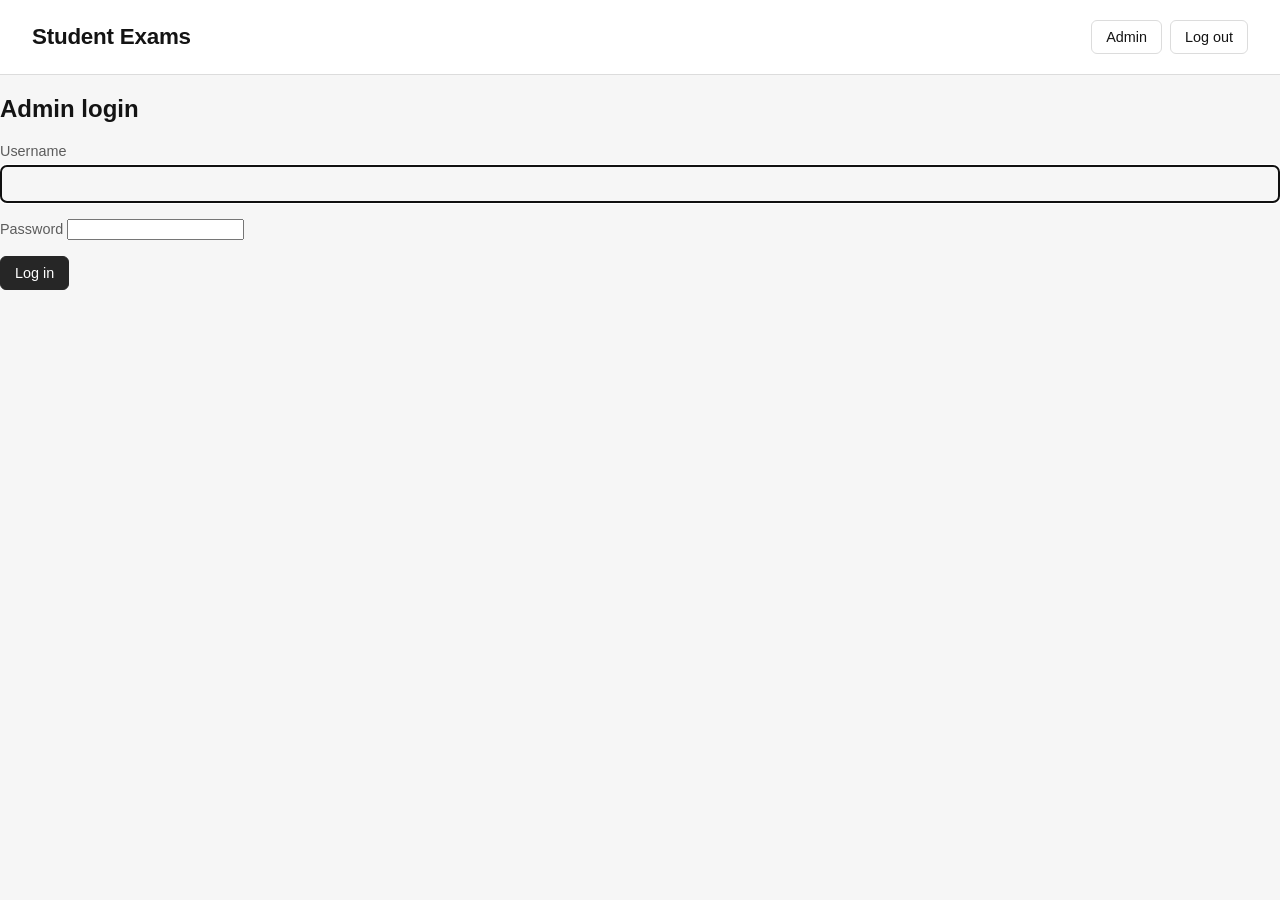
<file: index.html>
<!doctype html>
<html lang="en">
<head>
<meta charset="UTF-8" />
<meta name="viewport" content="width=device-width, initial-scale=1.0" />
<title>Student Exams</title>
<link rel="stylesheet" href="assets/style.css" />
</head>
<body>
<header class="site-header">
  <h1>Student Exams</h1>
  <div style="display:flex; gap:8px;">
    <a class="button ghost" href="admin.html">Admin</a>
    <button class="button ghost" type="button" onclick="logoutAdmin()">Log out</button>
  </div>
</header>

<main class="container" id="listRoot" hidden>
  <div class="toolbar">
    <input type="search" id="search" placeholder="Search exams…" />
    <label class="sort-label">
      Sort by
      <select id="sort">
        <option value="date-desc">Newest first</option>
        <option value="date-asc">Oldest first</option>
        <option value="name-asc">Name (A–Z)</option>
        <option value="name-desc">Name (Z–A)</option>
      </select>
    </label>
  </div>

  <div id="list" class="exam-grid"></div>
  <p id="empty" class="empty-state" hidden>No exams yet. Add one from the Admin page.</p>
</main>

<script src="assets/app.js"></script>
<script src="assets/auth.js"></script>
<script>
  requireAdminAuth(document.getElementById('listRoot'));

  let allExams = [];

  function copyIconSvg() {
    return `<svg viewBox="0 0 24 24" width="16" height="16" fill="none" stroke="currentColor" stroke-width="2" stroke-linecap="round" stroke-linejoin="round"><rect x="9" y="9" width="11" height="11" rx="2"></rect><path d="M5 15H4a2 2 0 0 1-2-2V4a2 2 0 0 1 2-2h9a2 2 0 0 1 2 2v1"></path></svg>`;
  }

  function escapeHtml(str) {
    const div = document.createElement('div');
    div.textContent = str;
    return div.innerHTML;
  }

  function render() {
    const term = document.getElementById('search').value.trim().toLowerCase();
    const mode = document.getElementById('sort').value;
    let filtered = allExams.filter((e) => e.name.toLowerCase().includes(term));
    filtered = sortExams(filtered, mode);

    const list = document.getElementById('list');
    const empty = document.getElementById('empty');
    list.innerHTML = '';

    if (filtered.length === 0) {
      empty.hidden = false;
      return;
    }
    empty.hidden = true;

    for (const exam of filtered) {
      const card = document.createElement('div');
      card.className = 'exam-card';
      card.innerHTML = `
        <div class="exam-card-main">
          <h2 class="exam-name">${escapeHtml(exam.name)}</h2>
          <p class="exam-date">${formatDate(exam.createdAt)} · <span class="device-count" data-count-for="${exam.id}">— devices</span></p>
        </div>
        <div class="exam-card-actions">
          <a class="button" href="${examViewUrl(exam.id)}">Open</a>
          <button class="icon-button copy-btn" type="button" title="Copy link" data-id="${exam.id}">
            ${copyIconSvg()}
            <span>Copy link</span>
          </button>
        </div>
      `;
      list.appendChild(card);
      getDeviceCount(exam.id).then((count) => {
        const el = card.querySelector(`[data-count-for="${exam.id}"]`);
        if (el) el.textContent = count === null ? 'count unavailable' : `${count} device${count === 1 ? '' : 's'}`;
      });
    }

    list.querySelectorAll('.copy-btn').forEach((btn) => {
      btn.addEventListener('click', () => {
        const url = absoluteUrl(examViewUrl(btn.dataset.id));
        copyText(url, btn);
      });
    });
  }

  document.getElementById('search').addEventListener('input', render);
  document.getElementById('sort').addEventListener('change', render);

  loadManifest().then((data) => {
    allExams = data;
    render();
  });
</script>
</body>
</html>
</file>
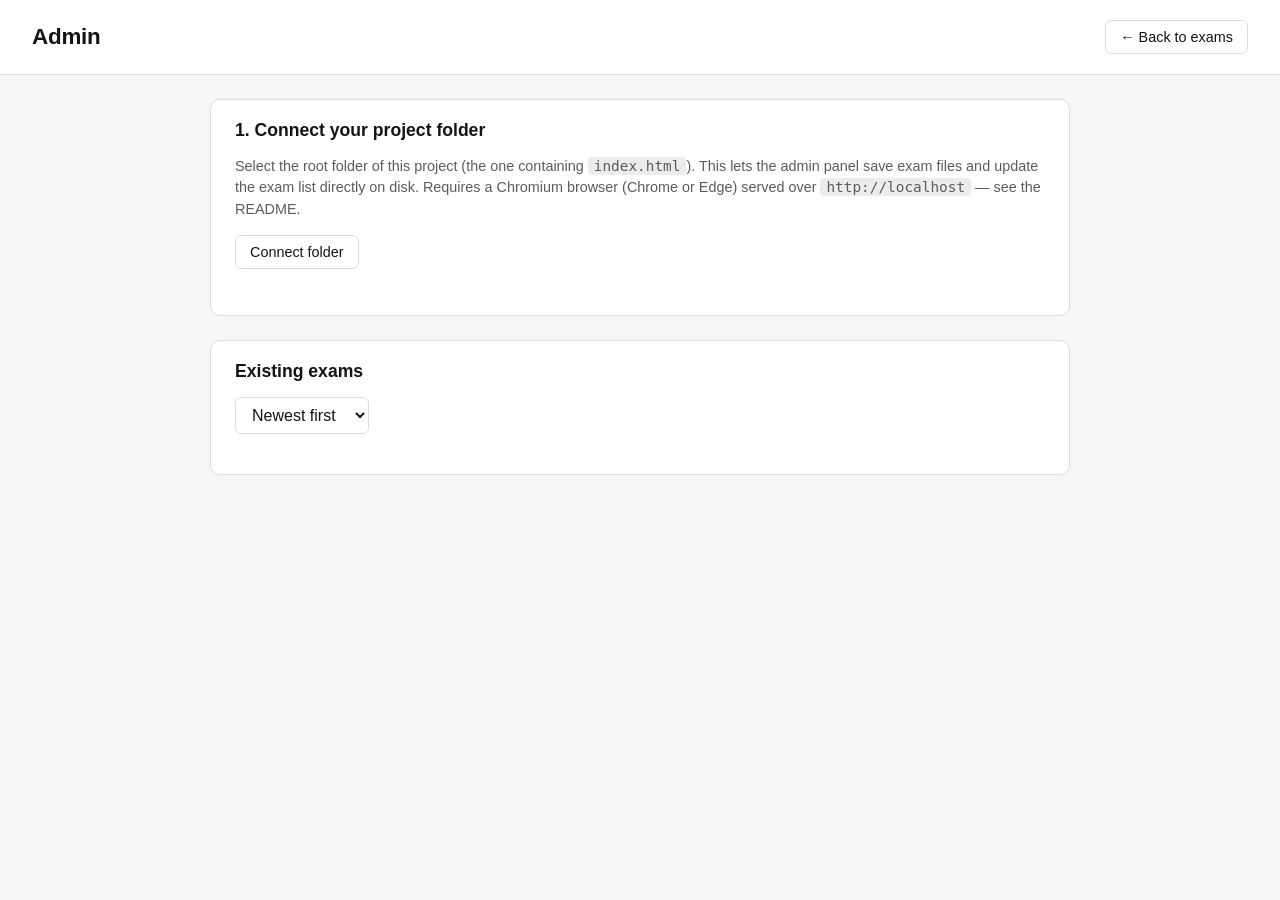
<file: admin.html>
<!doctype html>
<html lang="en">
<head>
<meta charset="UTF-8" />
<meta name="viewport" content="width=device-width, initial-scale=1.0" />
<title>Admin — Student Exams</title>
<link rel="stylesheet" href="assets/style.css" />
</head>
<body>
<header class="site-header">
  <h1>Admin</h1>
  <a class="button ghost" href="index.html">&larr; Back to exams</a>
</header>

<main class="container">
  <section class="panel">
    <h2>1. Connect your project folder</h2>
    <p class="hint">
      Select the root folder of this project (the one containing <code>index.html</code>).
      This lets the admin panel save exam files and update the exam list directly on disk.
      Requires a Chromium browser (Chrome or Edge) served over <code>http://localhost</code> — see the README.
    </p>
    <button id="connectBtn" class="button">Connect folder</button>
    <span id="connectStatus" class="status"></span>
  </section>

  <section class="panel" id="uploadPanel" hidden>
    <h2>2. Add an exam</h2>
    <form id="examForm">
      <label class="field">
        Exam name
        <input type="text" id="examName" name="examName" placeholder="e.g. Algebra Quiz 1" required />
      </label>

      <label class="field">
        Exam HTML file
        <div id="dropZone" class="drop-zone">
          <p>Drag &amp; drop an .html file here, or click to browse</p>
          <input type="file" id="examFile" accept=".html,text/html" hidden />
          <p id="fileName" class="file-name"></p>
        </div>
      </label>

      <button type="submit" class="button primary">Add exam</button>
    </form>
    <p id="formStatus" class="status"></p>
  </section>

  <section class="panel">
    <h2>Existing exams</h2>
    <div class="toolbar">
      <select id="adminSort">
        <option value="date-desc">Newest first</option>
        <option value="date-asc">Oldest first</option>
        <option value="name-asc">Name (A–Z)</option>
        <option value="name-desc">Name (Z–A)</option>
      </select>
    </div>
    <div id="adminList" class="exam-grid"></div>
    <p id="adminEmpty" class="empty-state" hidden>No exams yet.</p>
  </section>
</main>

<script src="assets/app.js"></script>
<script src="assets/fs-store.js"></script>
<script>
  let dirHandle = null;
  let manifest = [];
  let selectedFile = null;

  const supportsFsApi = 'showDirectoryPicker' in window;

  async function refreshManifestFromDisk() {
    const dataDir = await getSubDir(dirHandle, 'data');
    const text = await readTextFile(dataDir, 'exams.json');
    manifest = text ? JSON.parse(text) : [];
  }

  async function saveManifestToDisk() {
    const dataDir = await getSubDir(dirHandle, 'data');
    await writeTextFile(dataDir, 'exams.json', JSON.stringify(manifest, null, 2));
  }

  function copyIconSvg() {
    return `<svg viewBox="0 0 24 24" width="16" height="16" fill="none" stroke="currentColor" stroke-width="2" stroke-linecap="round" stroke-linejoin="round"><rect x="9" y="9" width="11" height="11" rx="2"></rect><path d="M5 15H4a2 2 0 0 1-2-2V4a2 2 0 0 1 2-2h9a2 2 0 0 1 2 2v1"></path></svg>`;
  }

  function escapeHtml(str) {
    const div = document.createElement('div');
    div.textContent = str;
    return div.innerHTML;
  }

  function renderAdminList() {
    const mode = document.getElementById('adminSort').value;
    const list = document.getElementById('adminList');
    const empty = document.getElementById('adminEmpty');
    const sorted = sortExams(manifest, mode);
    list.innerHTML = '';
    if (sorted.length === 0) {
      empty.hidden = false;
      return;
    }
    empty.hidden = true;
    for (const exam of sorted) {
      const card = document.createElement('div');
      card.className = 'exam-card';
      card.innerHTML = `
        <div class="exam-card-main">
          <h2 class="exam-name">${escapeHtml(exam.name)}</h2>
          <p class="exam-date">${formatDate(exam.createdAt)}</p>
        </div>
        <div class="exam-card-actions">
          <a class="button" href="${examViewUrl(exam.id)}" target="_blank" rel="noopener">Open</a>
          <button class="icon-button copy-btn" type="button" data-id="${exam.id}" title="Copy link">
            ${copyIconSvg()}<span>Copy link</span>
          </button>
          <button class="icon-button danger delete-btn" type="button" data-id="${exam.id}" title="Delete">Delete</button>
        </div>
      `;
      list.appendChild(card);
    }
    list.querySelectorAll('.copy-btn').forEach((btn) => {
      btn.addEventListener('click', () => copyText(absoluteUrl(examViewUrl(btn.dataset.id)), btn));
    });
    list.querySelectorAll('.delete-btn').forEach((btn) => {
      btn.addEventListener('click', () => deleteExam(btn.dataset.id));
    });
  }

  async function deleteExam(id) {
    if (!confirm('Delete this exam? This cannot be undone.')) return;
    const exam = manifest.find((e) => e.id === id);
    if (!exam) return;
    const examsDir = await getSubDir(dirHandle, 'exams');
    await deleteFile(examsDir, exam.filename);
    manifest = manifest.filter((e) => e.id !== id);
    await saveManifestToDisk();
    renderAdminList();
  }

  async function connectFolder() {
    const statusEl = document.getElementById('connectStatus');
    if (!supportsFsApi) {
      statusEl.textContent = 'Your browser does not support the File System Access API. Use Chrome or Edge over http://localhost.';
      return;
    }
    try {
      dirHandle = await getOrPickProjectDirectory();
      statusEl.textContent = `Connected to "${dirHandle.name}"`;
      document.getElementById('uploadPanel').hidden = false;
      await refreshManifestFromDisk();
      renderAdminList();
    } catch (err) {
      console.error(err);
      statusEl.textContent = 'Could not connect to folder: ' + err.message;
    }
  }

  document.getElementById('connectBtn').addEventListener('click', connectFolder);

  (async () => {
    if (!supportsFsApi) {
      document.getElementById('connectStatus').textContent = 'File System Access API not supported in this browser.';
      return;
    }
    const saved = await getSavedDirHandle();
    if (saved) {
      const ok = await verifyPermission(saved, 'readwrite');
      if (ok) {
        dirHandle = saved;
        document.getElementById('connectStatus').textContent = `Connected to "${dirHandle.name}"`;
        document.getElementById('uploadPanel').hidden = false;
        await refreshManifestFromDisk();
        renderAdminList();
      }
    }
  })();

  const dropZone = document.getElementById('dropZone');
  const fileInput = document.getElementById('examFile');

  dropZone.addEventListener('click', () => fileInput.click());
  dropZone.addEventListener('dragover', (e) => {
    e.preventDefault();
    dropZone.classList.add('drag-over');
  });
  dropZone.addEventListener('dragleave', () => dropZone.classList.remove('drag-over'));
  dropZone.addEventListener('drop', (e) => {
    e.preventDefault();
    dropZone.classList.remove('drag-over');
    if (e.dataTransfer.files.length) {
      setSelectedFile(e.dataTransfer.files[0]);
    }
  });
  fileInput.addEventListener('change', () => {
    if (fileInput.files.length) setSelectedFile(fileInput.files[0]);
  });

  function setSelectedFile(file) {
    if (!file.name.toLowerCase().endsWith('.html') && file.type !== 'text/html') {
      alert('Please select an .html file.');
      return;
    }
    selectedFile = file;
    document.getElementById('fileName').textContent = file.name;
  }

  document.getElementById('examForm').addEventListener('submit', async (e) => {
    e.preventDefault();
    const statusEl = document.getElementById('formStatus');
    const name = document.getElementById('examName').value.trim();
    if (!name) {
      statusEl.textContent = 'Please enter an exam name.';
      return;
    }
    if (!selectedFile) {
      statusEl.textContent = 'Please choose an .html file.';
      return;
    }
    if (!dirHandle) {
      statusEl.textContent = 'Please connect the project folder first.';
      return;
    }

    try {
      statusEl.textContent = 'Saving…';
      const contents = await selectedFile.text();
      const now = new Date();
      const id = `${slugify(name)}-${now.getTime()}`;
      const filename = `${id}.html`;

      const examsDir = await getSubDir(dirHandle, 'exams');
      await writeTextFile(examsDir, filename, contents);

      manifest.push({ id, name, filename, createdAt: now.toISOString() });
      await saveManifestToDisk();

      statusEl.textContent = `Added "${name}".`;
      document.getElementById('examForm').reset();
      document.getElementById('fileName').textContent = '';
      selectedFile = null;
      renderAdminList();
    } catch (err) {
      console.error(err);
      statusEl.textContent = 'Error saving exam: ' + err.message;
    }
  });

  document.getElementById('adminSort').addEventListener('change', renderAdminList);
</script>
</body>
</html>
</file>
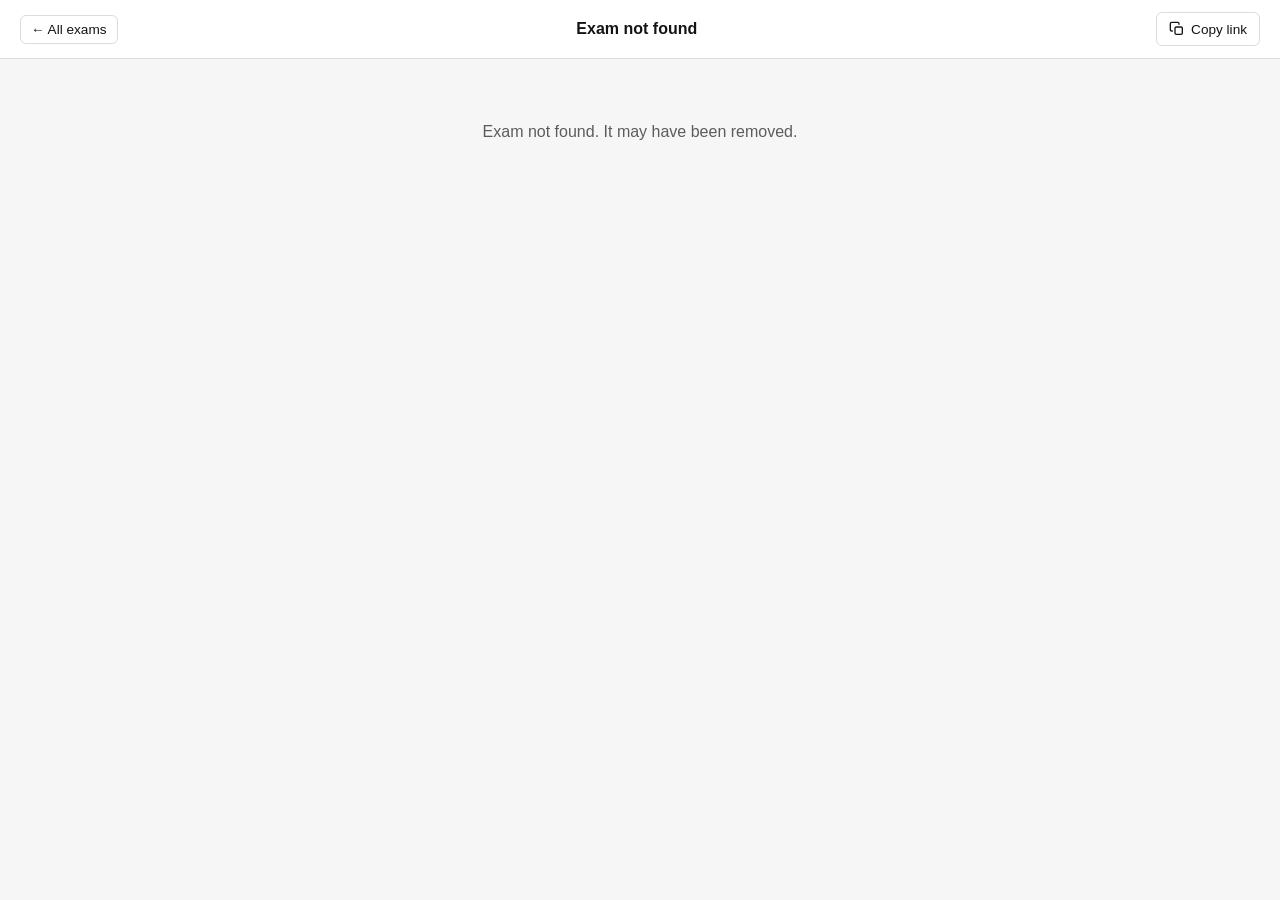
<file: view.html>
<!doctype html>
<html lang="en">
<head>
<meta charset="UTF-8" />
<meta name="viewport" content="width=device-width, initial-scale=1.0" />
<title>Exam</title>
<link rel="stylesheet" href="assets/style.css" />
</head>
<body class="viewer-body">
<div class="viewer-toolbar">
  <a class="button ghost small" href="index.html">&larr; All exams</a>
  <h1 id="examTitle" class="viewer-title">Loading…</h1>
  <button id="copyBtn" class="icon-button copy-btn" type="button" title="Copy link">
    <svg viewBox="0 0 24 24" width="16" height="16" fill="none" stroke="currentColor" stroke-width="2" stroke-linecap="round" stroke-linejoin="round"><rect x="9" y="9" width="11" height="11" rx="2"></rect><path d="M5 15H4a2 2 0 0 1-2-2V4a2 2 0 0 1 2-2h9a2 2 0 0 1 2 2v1"></path></svg>
    <span>Copy link</span>
  </button>
</div>
<div id="frameWrap" class="viewer-frame-wrap">
  <iframe id="examFrame" class="viewer-frame" title="Exam content"></iframe>
</div>
<p id="notFound" class="empty-state" hidden>Exam not found. It may have been removed.</p>

<script src="assets/app.js"></script>
<script>
  const params = new URLSearchParams(window.location.search);
  const id = params.get('id');

  loadManifest().then((data) => {
    const exam = data.find((e) => e.id === id);
    if (!exam) {
      document.getElementById('examTitle').textContent = 'Exam not found';
      document.getElementById('frameWrap').hidden = true;
      document.getElementById('notFound').hidden = false;
      document.getElementById('copyBtn').hidden = true;
      return;
    }
    document.title = exam.name + ' — Exam';
    document.getElementById('examTitle').textContent = exam.name;
    document.getElementById('examFrame').src = `exams/${exam.filename}`;

    document.getElementById('copyBtn').addEventListener('click', (e) => {
      copyText(window.location.href, e.currentTarget);
    });
  });
</script>
</body>
</html>
</file>
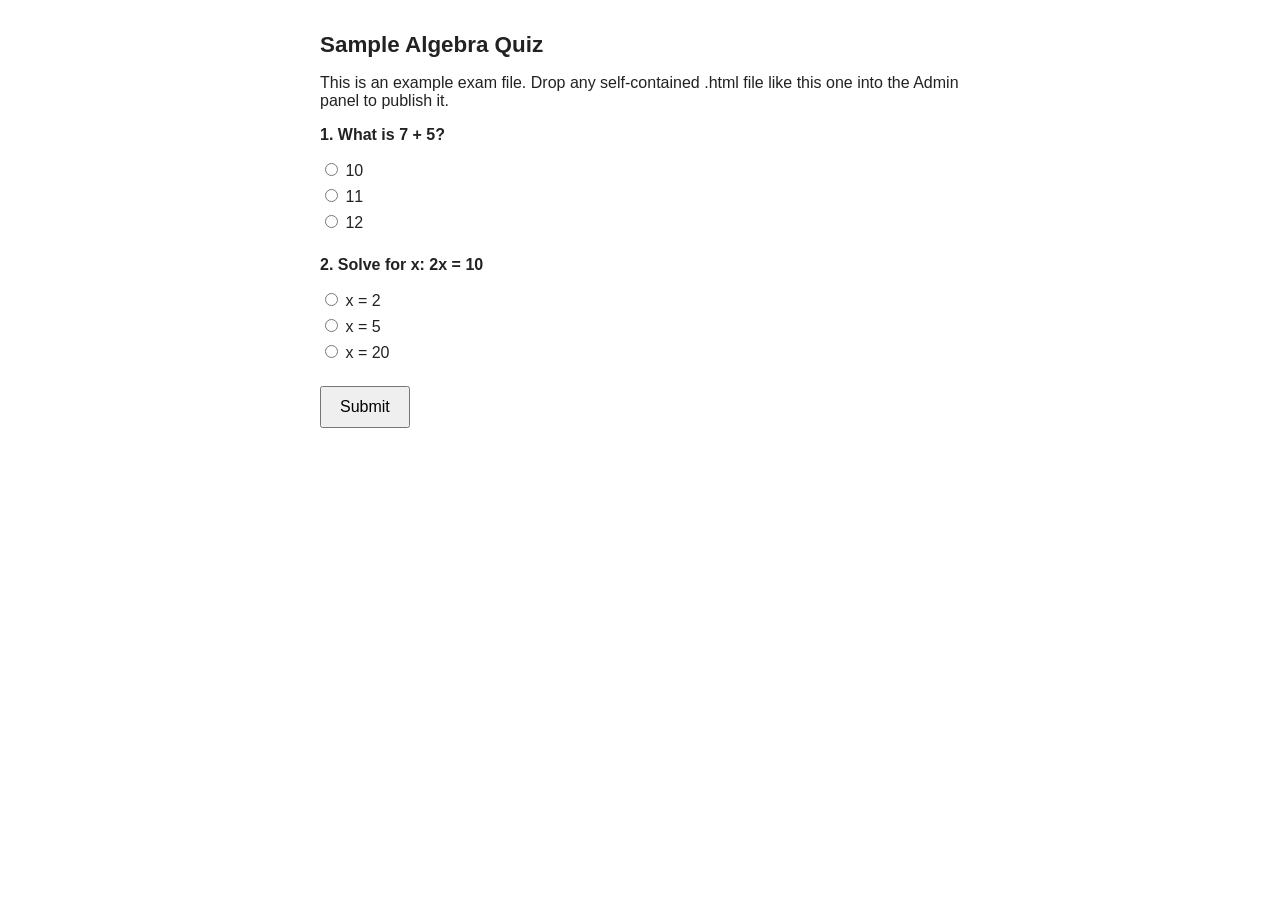
<file: exams/sample-algebra-quiz-1758268800000.html>
<!doctype html>
<html lang="en">
<head>
<meta charset="UTF-8" />
<meta name="viewport" content="width=device-width, initial-scale=1.0" />
<title>Sample Algebra Quiz</title>
<style>
  body { font-family: Arial, Helvetica, sans-serif; max-width: 640px; margin: 32px auto; padding: 0 20px; color: #222; }
  h1 { font-size: 1.4rem; }
  .question { margin-bottom: 24px; }
  .question p { font-weight: 600; }
  label { display: block; margin: 6px 0; cursor: pointer; }
  button { padding: 10px 18px; font-size: 1rem; cursor: pointer; }
  #result { margin-top: 20px; font-weight: 600; }
</style>
</head>
<body>
  <h1>Sample Algebra Quiz</h1>
  <p>This is an example exam file. Drop any self-contained .html file like this one into the Admin panel to publish it.</p>

  <form id="quiz">
    <div class="question">
      <p>1. What is 7 + 5?</p>
      <label><input type="radio" name="q1" value="a" /> 10</label>
      <label><input type="radio" name="q1" value="b" /> 11</label>
      <label><input type="radio" name="q1" value="c" /> 12</label>
    </div>

    <div class="question">
      <p>2. Solve for x: 2x = 10</p>
      <label><input type="radio" name="q2" value="a" /> x = 2</label>
      <label><input type="radio" name="q2" value="b" /> x = 5</label>
      <label><input type="radio" name="q2" value="c" /> x = 20</label>
    </div>

    <button type="submit">Submit</button>
  </form>
  <p id="result"></p>

  <script>
    const answers = { q1: 'c', q2: 'b' };
    document.getElementById('quiz').addEventListener('submit', (e) => {
      e.preventDefault();
      const form = e.target;
      let score = 0;
      for (const key in answers) {
        const selected = form.querySelector(`input[name="${key}"]:checked`);
        if (selected && selected.value === answers[key]) score++;
      }
      document.getElementById('result').textContent = `You scored ${score} / ${Object.keys(answers).length}`;
    });
  </script>
</body>
</html>
</file>
<file: assets/style.css>
:root {
  --c-0: #ffffff;
  --c-50: #f6f6f6;
  --c-100: #ececec;
  --c-200: #dcdcdc;
  --c-300: #c4c4c4;
  --c-400: #a3a3a3;
  --c-500: #7d7d7d;
  --c-600: #5c5c5c;
  --c-700: #404040;
  --c-800: #262626;
  --c-900: #141414;

  --bg: var(--c-50);
  --surface: var(--c-0);
  --border: var(--c-200);
  --text: var(--c-900);
  --text-muted: var(--c-600);
  --accent: var(--c-800);
  --accent-contrast: var(--c-0);
}

@media (prefers-color-scheme: dark) {
  :root {
    --bg: var(--c-900);
    --surface: var(--c-800);
    --border: var(--c-700);
    --text: var(--c-50);
    --text-muted: var(--c-300);
    --accent: var(--c-100);
    --accent-contrast: var(--c-900);
  }
}

* { box-sizing: border-box; }

body {
  margin: 0;
  font-family: -apple-system, BlinkMacSystemFont, "Segoe UI", Roboto, Helvetica, Arial, sans-serif;
  background: var(--bg);
  color: var(--text);
}

.site-header {
  display: flex;
  align-items: center;
  justify-content: space-between;
  padding: 20px 32px;
  border-bottom: 1px solid var(--border);
  background: var(--surface);
}

.site-header h1 { margin: 0; font-size: 1.4rem; letter-spacing: -0.01em; }

.container { max-width: 900px; margin: 0 auto; padding: 24px 20px 64px; }

.toolbar {
  display: flex;
  gap: 12px;
  flex-wrap: wrap;
  align-items: center;
  margin-bottom: 20px;
}

.toolbar input[type="search"], .toolbar select, select {
  font: inherit;
  padding: 8px 12px;
  border: 1px solid var(--border);
  border-radius: 6px;
  background: var(--surface);
  color: var(--text);
}

.toolbar input[type="search"] { flex: 1; min-width: 180px; }
.sort-label { display: flex; align-items: center; gap: 8px; color: var(--text-muted); font-size: 0.9rem; }

.exam-grid { display: flex; flex-direction: column; gap: 12px; }

.exam-card {
  display: flex;
  align-items: center;
  justify-content: space-between;
  gap: 16px;
  padding: 16px 20px;
  background: var(--surface);
  border: 1px solid var(--border);
  border-radius: 10px;
  flex-wrap: wrap;
}

.exam-name { margin: 0 0 4px; font-size: 1.05rem; }
.exam-date { margin: 0; font-size: 0.85rem; color: var(--text-muted); }

.exam-card-actions { display: flex; gap: 8px; align-items: center; }

.button {
  display: inline-flex;
  align-items: center;
  gap: 6px;
  padding: 8px 14px;
  border-radius: 6px;
  border: 1px solid var(--border);
  background: var(--surface);
  color: var(--text);
  text-decoration: none;
  font-size: 0.9rem;
  cursor: pointer;
}

.button.primary { background: var(--accent); color: var(--accent-contrast); border-color: var(--accent); }
.button.ghost { background: transparent; }
.button.small { padding: 6px 10px; font-size: 0.85rem; }
.button:hover, .icon-button:hover { filter: brightness(0.95); }

.icon-button {
  display: inline-flex;
  align-items: center;
  gap: 6px;
  padding: 8px 12px;
  border-radius: 6px;
  border: 1px solid var(--border);
  background: var(--surface);
  color: var(--text);
  font-size: 0.85rem;
  cursor: pointer;
}

.icon-button.copied { background: var(--accent); color: var(--accent-contrast); }
.icon-button.danger { color: var(--c-600); }
.icon-button.danger:hover { background: var(--c-200); }

.empty-state { text-align: center; color: var(--text-muted); padding: 48px 0; }

.panel {
  background: var(--surface);
  border: 1px solid var(--border);
  border-radius: 10px;
  padding: 20px 24px;
  margin-bottom: 24px;
}

.panel h2 { margin-top: 0; font-size: 1.1rem; }
.hint { color: var(--text-muted); font-size: 0.9rem; line-height: 1.5; }
.hint code { background: var(--c-100); padding: 1px 6px; border-radius: 4px; }

.field { display: block; margin-bottom: 16px; font-size: 0.9rem; color: var(--text-muted); }
.field input[type="text"] {
  display: block;
  width: 100%;
  margin-top: 6px;
  padding: 10px 12px;
  border: 1px solid var(--border);
  border-radius: 6px;
  background: var(--bg);
  color: var(--text);
  font: inherit;
}

.drop-zone {
  margin-top: 6px;
  border: 2px dashed var(--border);
  border-radius: 8px;
  padding: 24px;
  text-align: center;
  cursor: pointer;
  color: var(--text-muted);
}

.drop-zone.drag-over { background: var(--c-100); border-color: var(--c-500); }
.file-name { color: var(--text); font-weight: 600; margin-top: 8px; }

.status { display: block; margin-top: 10px; font-size: 0.85rem; color: var(--text-muted); min-height: 1.2em; }

.viewer-body { display: flex; flex-direction: column; height: 100vh; margin: 0; }

.viewer-toolbar {
  display: flex;
  align-items: center;
  gap: 16px;
  padding: 12px 20px;
  border-bottom: 1px solid var(--border);
  background: var(--surface);
}

.viewer-title { flex: 1; margin: 0; font-size: 1rem; text-align: center; }
.viewer-frame-wrap { flex: 1; }
.viewer-frame { width: 100%; height: 100%; border: 0; display: block; background: var(--c-0); }

@media (max-width: 640px) {
  .site-header { padding: 16px 20px; }
  .exam-card { flex-direction: column; align-items: stretch; }
  .exam-card-actions { justify-content: flex-end; }
}
</file>
